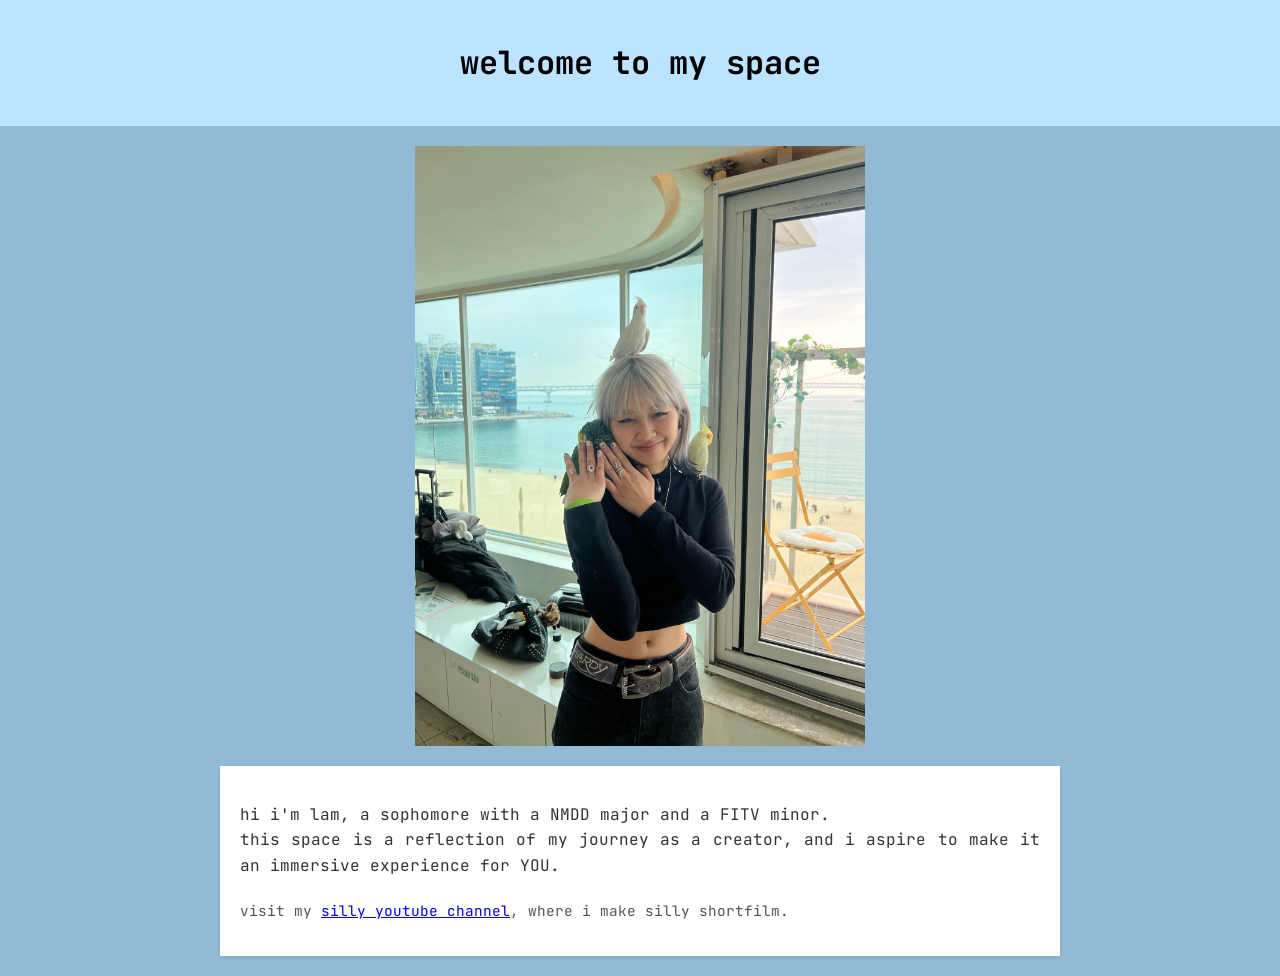
<file: portfolio/index.html>
<!DOCTYPE html>
<html>
  <head>
    <title>lamnhat's portfolio</title>
    <link rel="stylesheet" type="text/css" href="style.css">
  </head>
  <body>
    <header>
      <h1>welcome to my space</h1>
    </header>
    <img src="me with da birds.JPEG" alt="me">
    <main>
      <section>
        <p>
          hi i'm lam, a sophomore with a NMDD major and a FITV minor.<br>
          this space is a reflection of my journey as a creator, and i aspire to make it an immersive experience for YOU.
        </p>
      </section>
      <footer>
        <p>visit my <a href="https://www.youtube.com/@lamnhatth" target="_blank">silly youtube channel</a>, where i make silly shortfilm.</p>
      </footer>
    </main>
  </body>
</html>
</file>
<file: portfolio/style.css>
@import url('https://fonts.googleapis.com/css2?family=JetBrains+Mono:wght@400;500;700&display=swap');

body {
  font-family: 'JetBrains Mono', monospace; 
  margin: 0;
  padding: 0;
  background-color: #91BAD6;
  color: #333;
}

header {
  text-align: center;
  padding: 20px;
  background-color: #bce3ff;/*faded blue header color*/
  color: #000000;
}

main {
  max-width: 800px;
  margin: 20px auto;
  padding: 20px;
  background: white;
  box-shadow: 0 2px 4px rgba(0, 0, 0, 0.1);
  position: relative;
} 

img {
  width: 450px; 
  height: auto; /*maintain the original ratio */
  display: block; /*center alignment */
  margin: 20px auto; /*center the image above the bio box */
}

p {
  text-align: justify; /*align the bio text*/
  line-height: 1.6; /*improves text readability */
}

footer {
  text-align: center;
  margin-top: 20px;
  font-size: 0.9em;
  color: #555;
}
</file>
